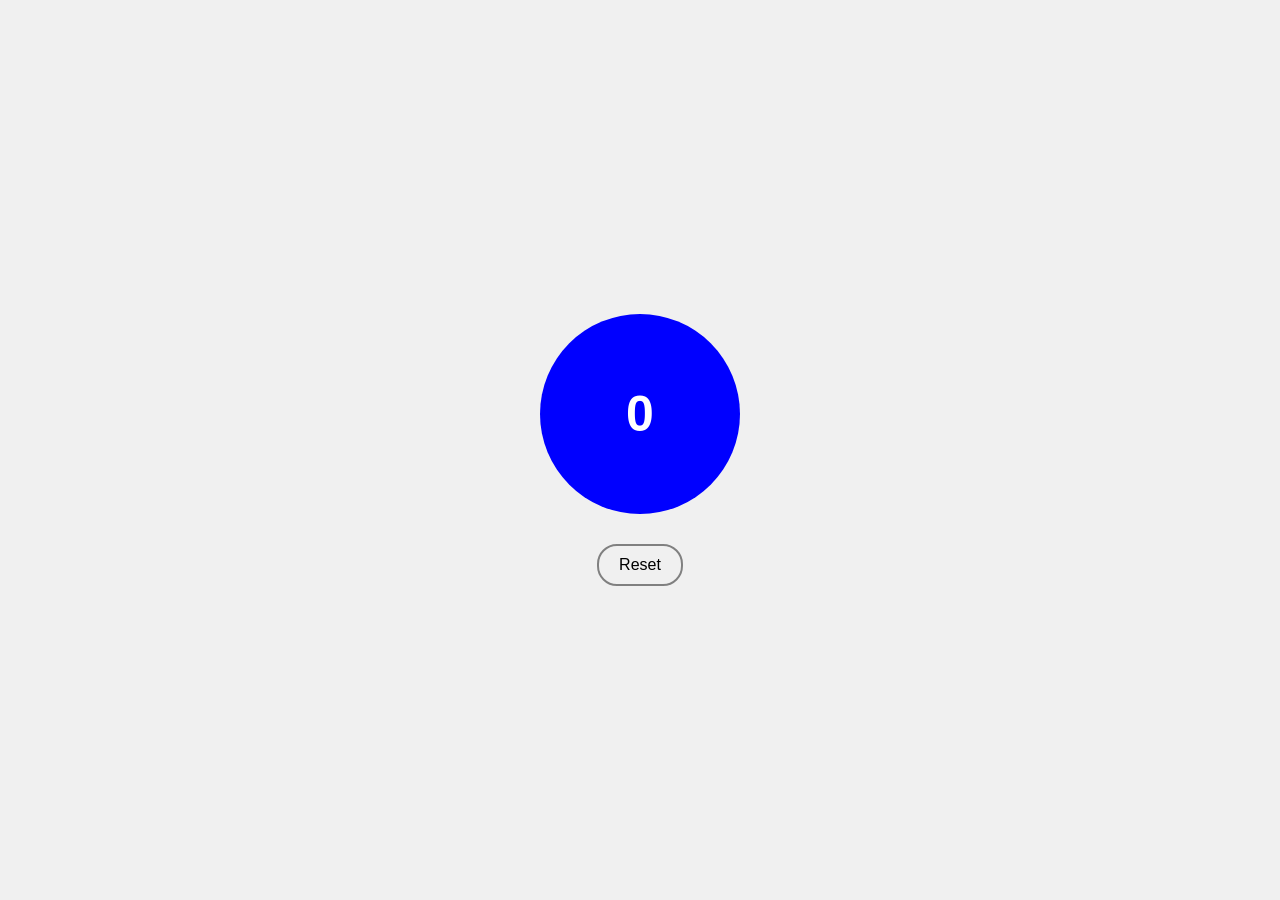
<file: index.html>
<!DOCTYPE html>
<html lang="es">
<head>
    <meta charset="UTF-8">
    <meta name="viewport" content="width=device-width, initial-scale=1.0">
    <title>Circle</title>

    <link rel="stylesheet" href="circle.css">

</head>
<body>
    
    <div class="circle">0</div>
    <button class="reset-btn">Reset</button>
    <script src="script.js"></script>

</body>
</html>
</file>
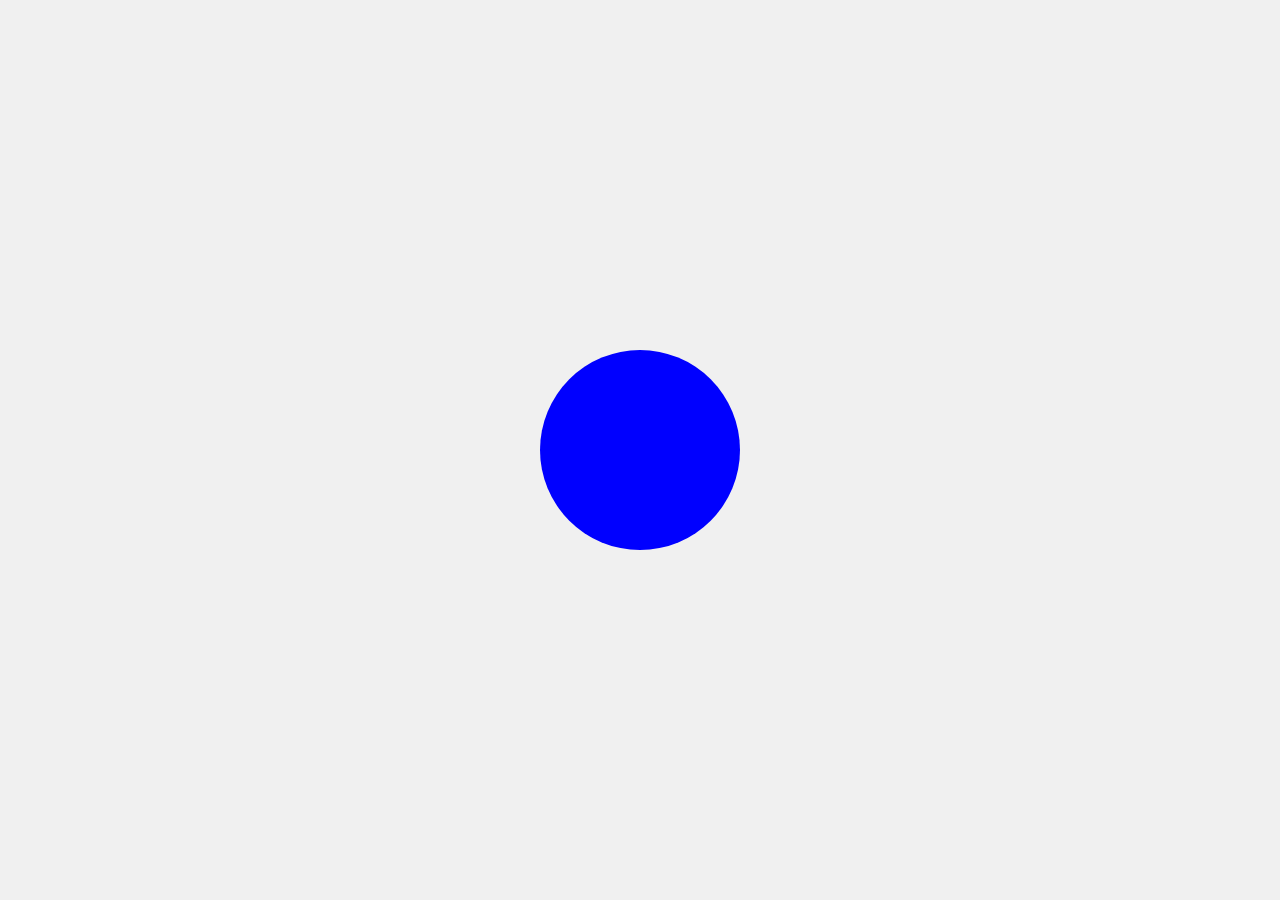
<file: circle.html>
<!DOCTYPE html>
<html lang="es">
<head>
    <meta charset="UTF-8">
    <meta name="viewport" content="width=device-width, initial-scale=1.0">
    <title>Circle</title>

    <link rel="stylesheet" href="circle.css">

</head>
<body>
    
    <div class="circle"></div>  

</body>
</html>
</file>
<file: circle.css>
body{
    background-color: #f0f0f0;
    margin: 0;
    height: 100vh;

    display: flex; 
    flex-direction: column; /*新加的元素会竖着往下排*/
    justify-content: center;
    align-items: center;
    gap: 30px; /*新加的元素之间的间距*/
}

.circle{
    width: 200px;
    height: 200px;
    background-color: blue;
    border-radius: 50%;

    color: white;
    font-size: 50px;
    font-family: Arial, sans-serif;
    font-weight: bold;

    display: flex;
    justify-content: center;
    align-items: center;

    cursor: pointer;
    transition: all 0.3s ease;
    user-select: none;
}

.circle:hover{
    background-color: #00BFFF;
    transform: scale(1.1);
    box-shadow: 0 0 20px rgba(0, 0, 255, 0.5);
}

.reset-btn{
    padding: 10px 20px;
    font-size: 16px;
    background-color: transparent;
    border: 2px solid grey;
    color: black;
    border-radius: 20px;
    cursor: pointer;
    transition: all 0.2s;
}

.reset-btn:hover{
    background-color: grey;
    color: white;
}
</file>
